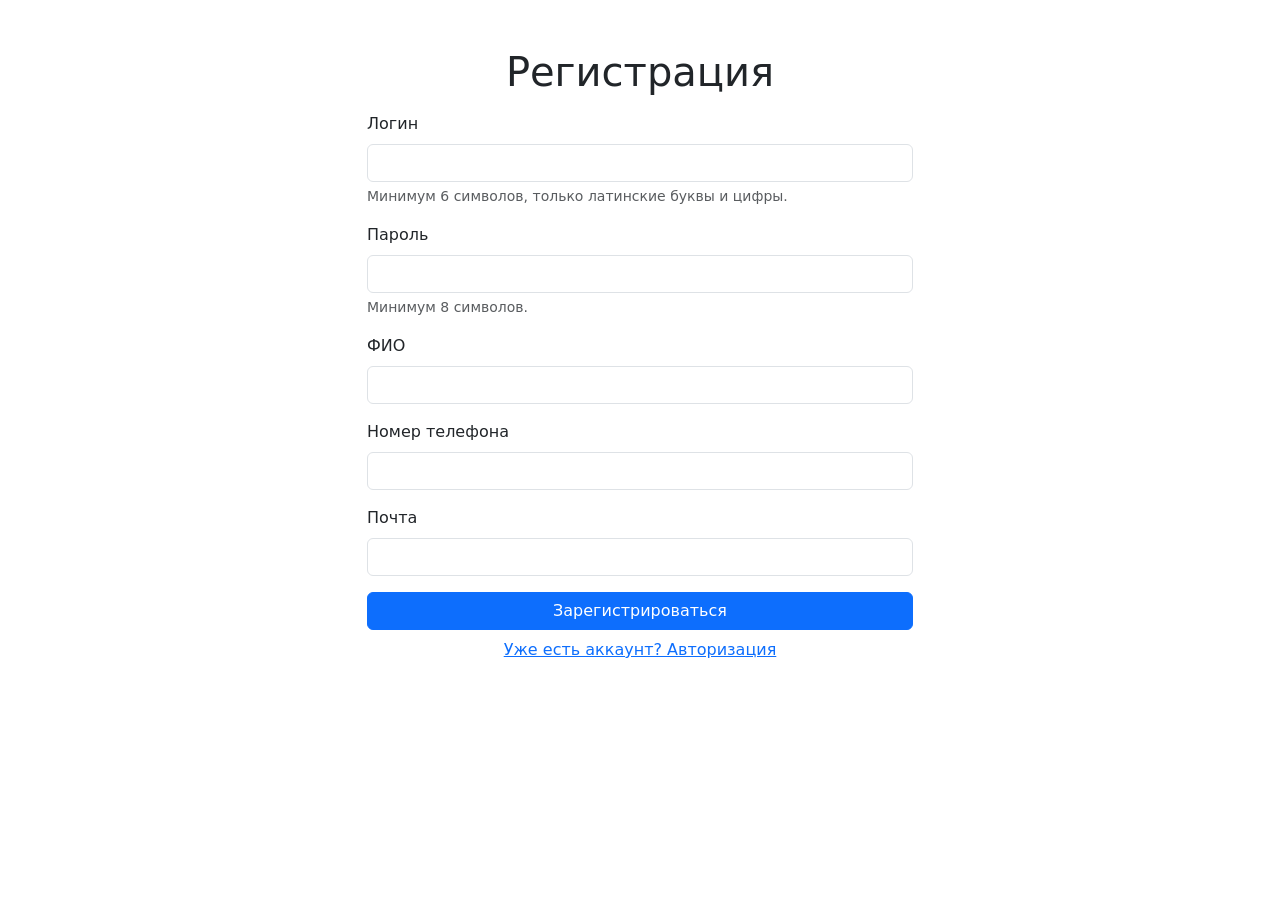
<file: html/index.html>
<!doctype html>
<html lang="ru">
<head>
    <meta charset="utf-8">
    <meta name="viewport" content="width=device-width, initial-scale=1">
    <title>Регистрация</title>
    <link href="../css/bootstrap.min.css" rel="stylesheet">
</head>
<body>
<div class="container mt-5">
    <div class="row justify-content-center">
        <div class="col-md-6">
            <h1 class="text-center mb-3">Регистрация</h1>
            <form action="#" method="post">
                <div class="mb-3">
                    <label for="login" class="form-label">Логин</label>
                    <input type="text" class="form-control" id="login" name="login" minlength="6" pattern="[A-Za-z0-9]+" required>
                    <div class="form-text">Минимум 6 символов, только латинские буквы и цифры.</div>
                </div>
                <div class="mb-3">
                    <label for="password" class="form-label">Пароль</label>
                    <input type="password" class="form-control" id="password" name="password" minlength="8" required>
                    <div class="form-text">Минимум 8 символов.</div>
                </div>
                <div class="mb-3">
                    <label for="fullname" class="form-label">ФИО</label>
                    <input type="text" class="form-control" id="fullname" name="fullname" required>
                </div>
                <div class="mb-3">
                    <label for="tel" class="form-label">Номер телефона</label>
                    <input type="tel" class="form-control" id="tel" name="tel" required>
                </div>
                <div class="mb-3">
                    <label for="email" class="form-label">Почта</label>
                    <input type="email" class="form-control" id="email" name="email" required>
                </div>
                <button type="submit" class="btn btn-primary w-100">Зарегистрироваться</button>
                <p class="text-center mt-2"><a class="link-opacity-75-hover" href="auth.html">Уже есть аккаунт? Авторизация</a></p>
            </form>
            </div>
    </div>
</div>

<script src="../js/bootstrap.bundle.min.js"></script>
</body>
</html>
</file>
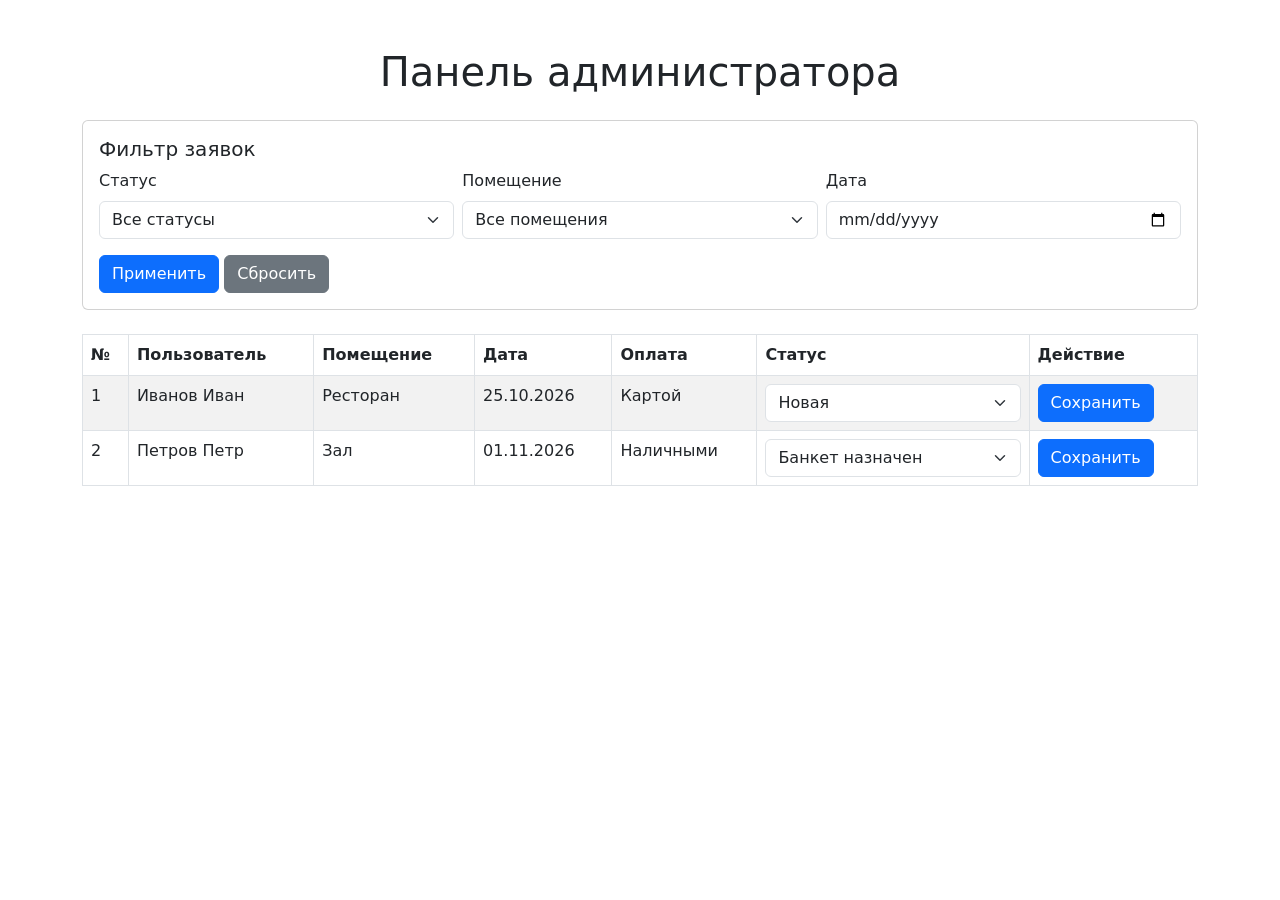
<file: html/admin.html>
<!doctype html>
<html lang="ru">
<head>
    <meta charset="utf-8">
    <meta name="viewport" content="width=device-width, initial-scale=1">
    <title>Панель администратора</title>
    <link href="../css/bootstrap.min.css" rel="stylesheet">
</head>
<body>

<div class="container mt-5">
    <h1 class="text-center mb-4">Панель администратора</h1>
    <div class="card mb-4">
    <div class="card-body">
        <h5 class="card-title">Фильтр заявок</h5>

        <form action="#" method="get">
            <div class="row g-2">
                <div class="col-md-4">
                    <label for="status" class="form-label">Статус</label>
                    <select class="form-select" id="status" name="status">
                        <option value="">Все статусы</option>
                        <option value="new">Новая</option>
                        <option value="assigned">Банкет назначен</option>
                        <option value="completed">Банкет завершен</option>
                    </select>
                </div>

                <div class="col-md-4">
                    <label for="room" class="form-label">Помещение</label>
                    <select class="form-select" id="room" name="room">
                        <option value="">Все помещения</option>
                        <option value="hall">Зал</option>
                        <option value="restaurant">Ресторан</option>
                        <option value="summer">Летняя веранда</option>
                        <option value="closed">Закрытая веранда</option>
                    </select>
                </div>

                <div class="col-md-4">
                    <label for="date" class="form-label">Дата</label>
                    <input type="date" class="form-control" id="date" name="date">
                </div>
            </div>

            <div class="mt-3">
                <button type="submit" class="btn btn-primary">Применить</button>
                <button type="reset" class="btn btn-secondary">Сбросить</button>
            </div>
        </form>
    </div>
</div>
    <div class="table-responsive">
        <table class="table table-bordered table-striped">
            <thead>
                <tr>
                    <th>№</th>
                    <th>Пользователь</th>
                    <th>Помещение</th>
                    <th>Дата</th>
                    <th>Оплата</th>
                    <th>Статус</th>
                    <th>Действие</th>
                </tr>
            </thead>
            <tbody>
                <tr>
                    <td>1</td>
                    <td>Иванов Иван</td>
                    <td>Ресторан</td>
                    <td>25.10.2026</td>
                    <td>Картой</td>
                    <td>
                        <select class="form-select">
                            <option selected>Новая</option>
                            <option>Банкет назначен</option>
                            <option>Банкет завершен</option>
                        </select>
                    </td>
                    <td>
                        <button class="btn btn-primary">Сохранить</button>
                    </td>
                </tr>

                <tr>
                    <td>2</td>
                    <td>Петров Петр</td>
                    <td>Зал</td>
                    <td>01.11.2026</td>
                    <td>Наличными</td>
                    <td>
                        <select class="form-select">
                            <option>Новая</option>
                            <option selected>Банкет назначен</option>
                            <option>Банкет завершен</option>
                        </select>
                    </td>
                    <td>
                        <button class="btn btn-primary">Сохранить</button>
                    </td>
                </tr>
            </tbody>
        </table>
    </div>
</div>

<script src="../js/bootstrap.bundle.min.js"></script>
</body>
</html>
</file>
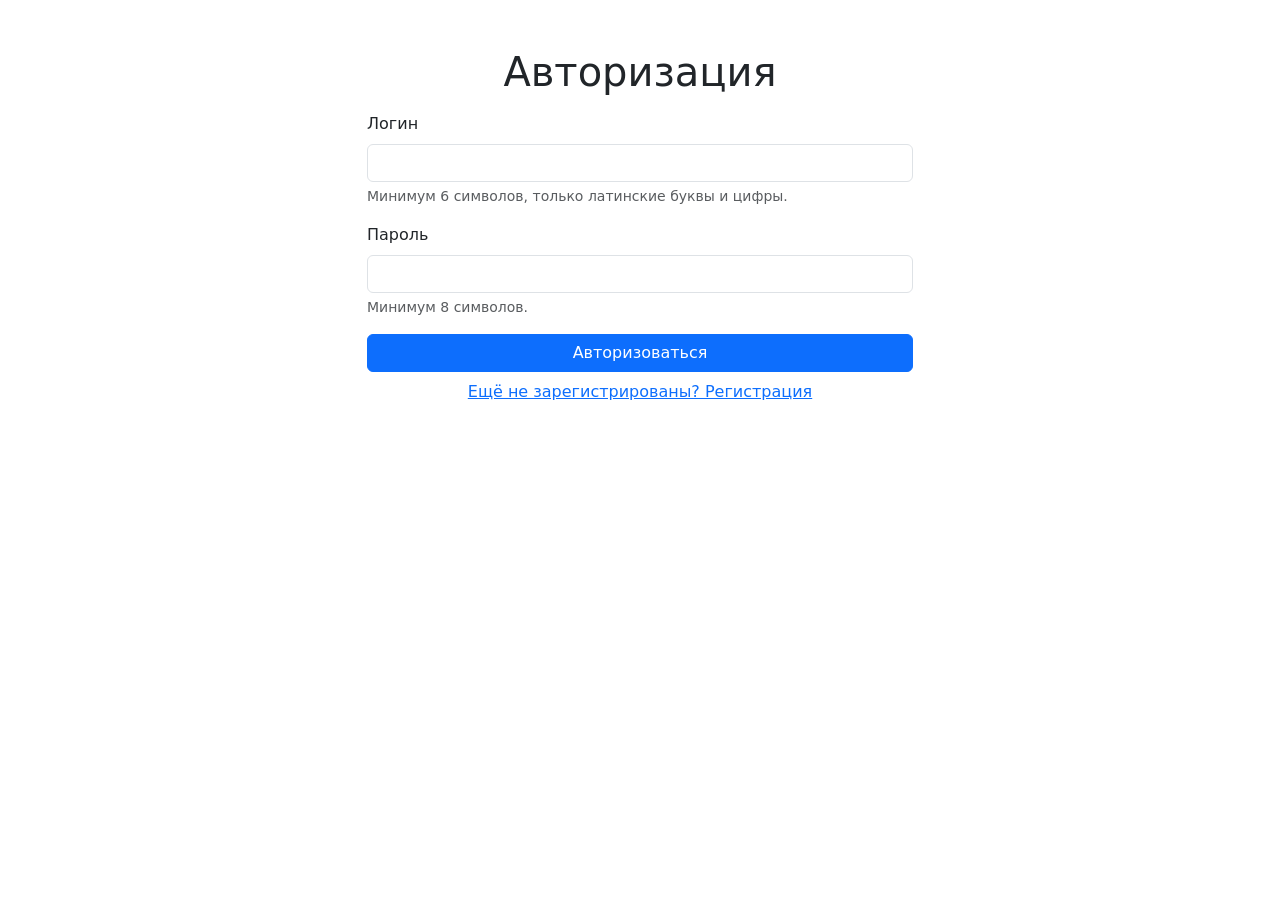
<file: html/auth.html>
<!doctype html>
<html lang="ru">
<head>
    <meta charset="utf-8">
    <meta name="viewport" content="width=device-width, initial-scale=1">
    <title>Авторизация</title>
    <link href="../css/bootstrap.min.css" rel="stylesheet">
</head>
<body>
<div class="container mt-5">
    <div class="row justify-content-center">
        <div class="col-md-6">
            <h1 class="text-center mb-3">Авторизация</h1>
            <form action="#" method="post">
                <div class="mb-3">
                    <label for="login" class="form-label">Логин</label>
                    <input type="text" class="form-control" id="login" name="login" minlength="6" pattern="[A-Za-z0-9]+" required>
                    <div class="form-text">Минимум 6 символов, только латинские буквы и цифры.</div>
                </div>
                <div class="mb-3">
                    <label for="password" class="form-label">Пароль</label>
                    <input type="password" class="form-control" id="password" name="password" minlength="8" required>
                    <div class="form-text">Минимум 8 символов.</div>
                </div>
                <button type="submit" class="btn btn-primary w-100">Авторизоваться</button>
                <p class="text-center mt-2"><a class="link-opacity-75-hover" href="index.html">Ещё не зарегистрированы? Регистрация</a></p>
            </form>
            </div>
    </div>
</div>

<script src="../js/bootstrap.bundle.min.js"></script>
</body>
</html>
</file>
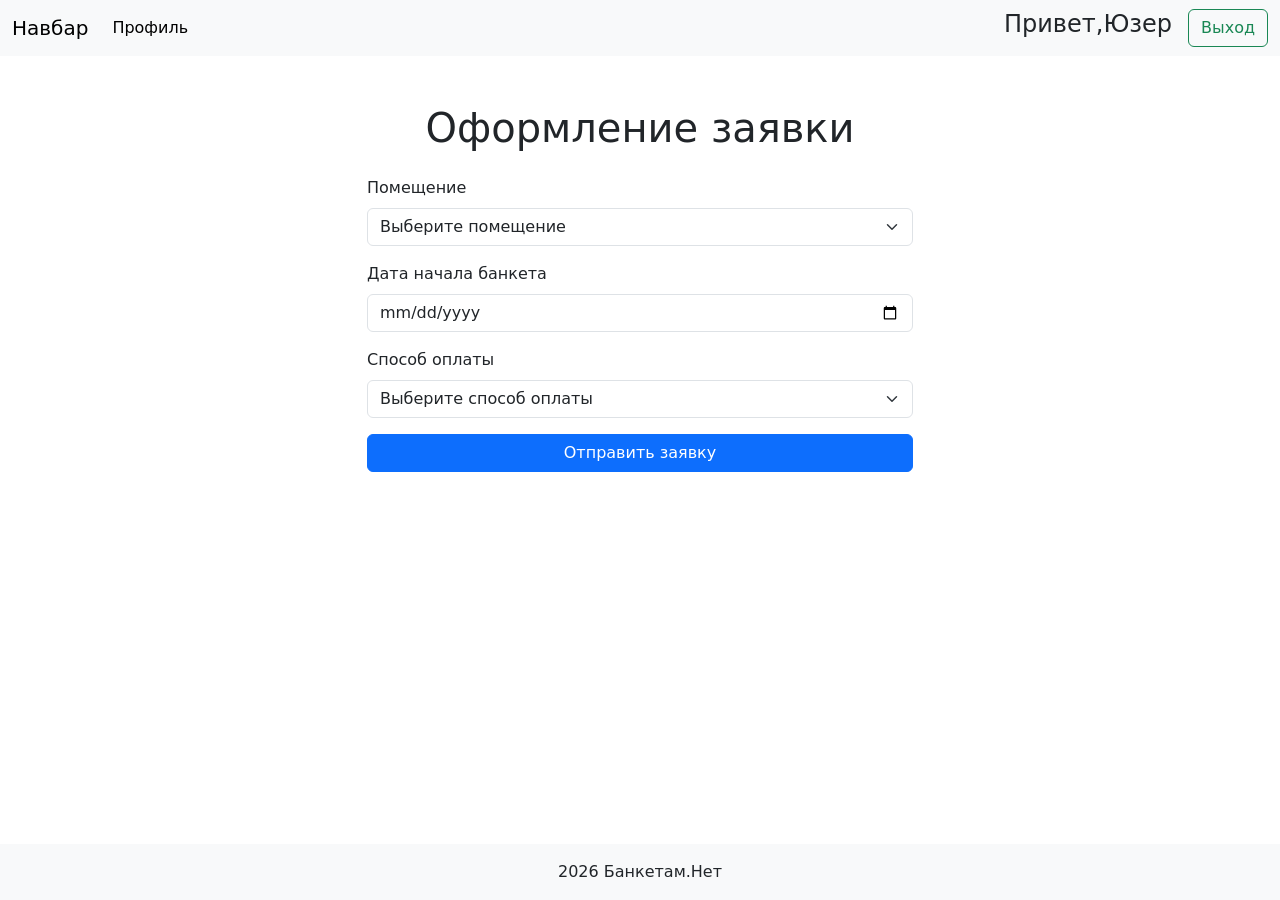
<file: html/booking.html>
<!doctype html>
<html lang="ru">
<head>
    <meta charset="utf-8">
    <meta name="viewport" content="width=device-width, initial-scale=1">
    <title>Оформление заявки</title>
    <link href="../css/bootstrap.min.css" rel="stylesheet">
</head>
<body class="d-flex flex-column min-vh-100">
<nav class="navbar navbar-expand-lg bg-body-tertiary">
  <div class="container-fluid">
    <a class="navbar-brand" href="#">Навбар</a>
    <button class="navbar-toggler" type="button" data-bs-toggle="collapse" data-bs-target="#navbarSupportedContent" aria-controls="navbarSupportedContent" aria-expanded="false" aria-label="Переключатель навигации">
      <span class="navbar-toggler-icon"></span>
    </button>
    <div class="collapse navbar-collapse" id="navbarSupportedContent">
      <ul class="navbar-nav me-auto mb-2 mb-lg-0">
        <li class="nav-item">
          <a class="nav-link active" href="profile.html">Профиль</a>
        </li>
      </ul>
        <h4 class="mx-3">Привет,Юзер</h4>
        <button class="btn btn-outline-success" type="submit">Выход</button>
    </div>
  </div>
</nav>
<div class="container mt-5">
    <div class="row justify-content-center">
        <div class="col-md-6">

            <h1 class="text-center mb-4">Оформление заявки</h1>

            <form action="#" method="post">

                <div class="mb-3">
                    <label for="room" class="form-label">Помещение</label>
                    <select class="form-select" id="room" name="room" required>
                        <option value="">Выберите помещение</option>
                        <option value="Зал">Зал</option>
                        <option value="Ресторан">Ресторан</option>
                        <option value="Летняя веранда">Летняя веранда</option>
                        <option value="Закрытая веранда">Закрытая веранда</option>
                    </select>
                </div>

                <div class="mb-3">
                    <label for="date" class="form-label">Дата начала банкета</label>
                    <input type="date" class="form-control" id="date" name="date" required>
                </div>

                <div class="mb-3">
                    <label for="payment" class="form-label">Способ оплаты</label>
                    <select class="form-select" id="payment" name="payment" required>
                        <option value="">Выберите способ оплаты</option>
                        <option value="Наличными">Наличными</option>
                        <option value="Картой">Картой</option>
                    </select>
                </div>

                <button type="submit" class="btn btn-primary w-100">
                    Отправить заявку
                </button>

            </form>

        </div>
    </div>
</div>
<footer class="bg-light text-center py-3 mt-auto">
    <p class="mb-0">2026 Банкетам.Нет</p>
</footer>
<script src="../js/bootstrap.bundle.min.js"></script>
</body>
</html>
</file>
